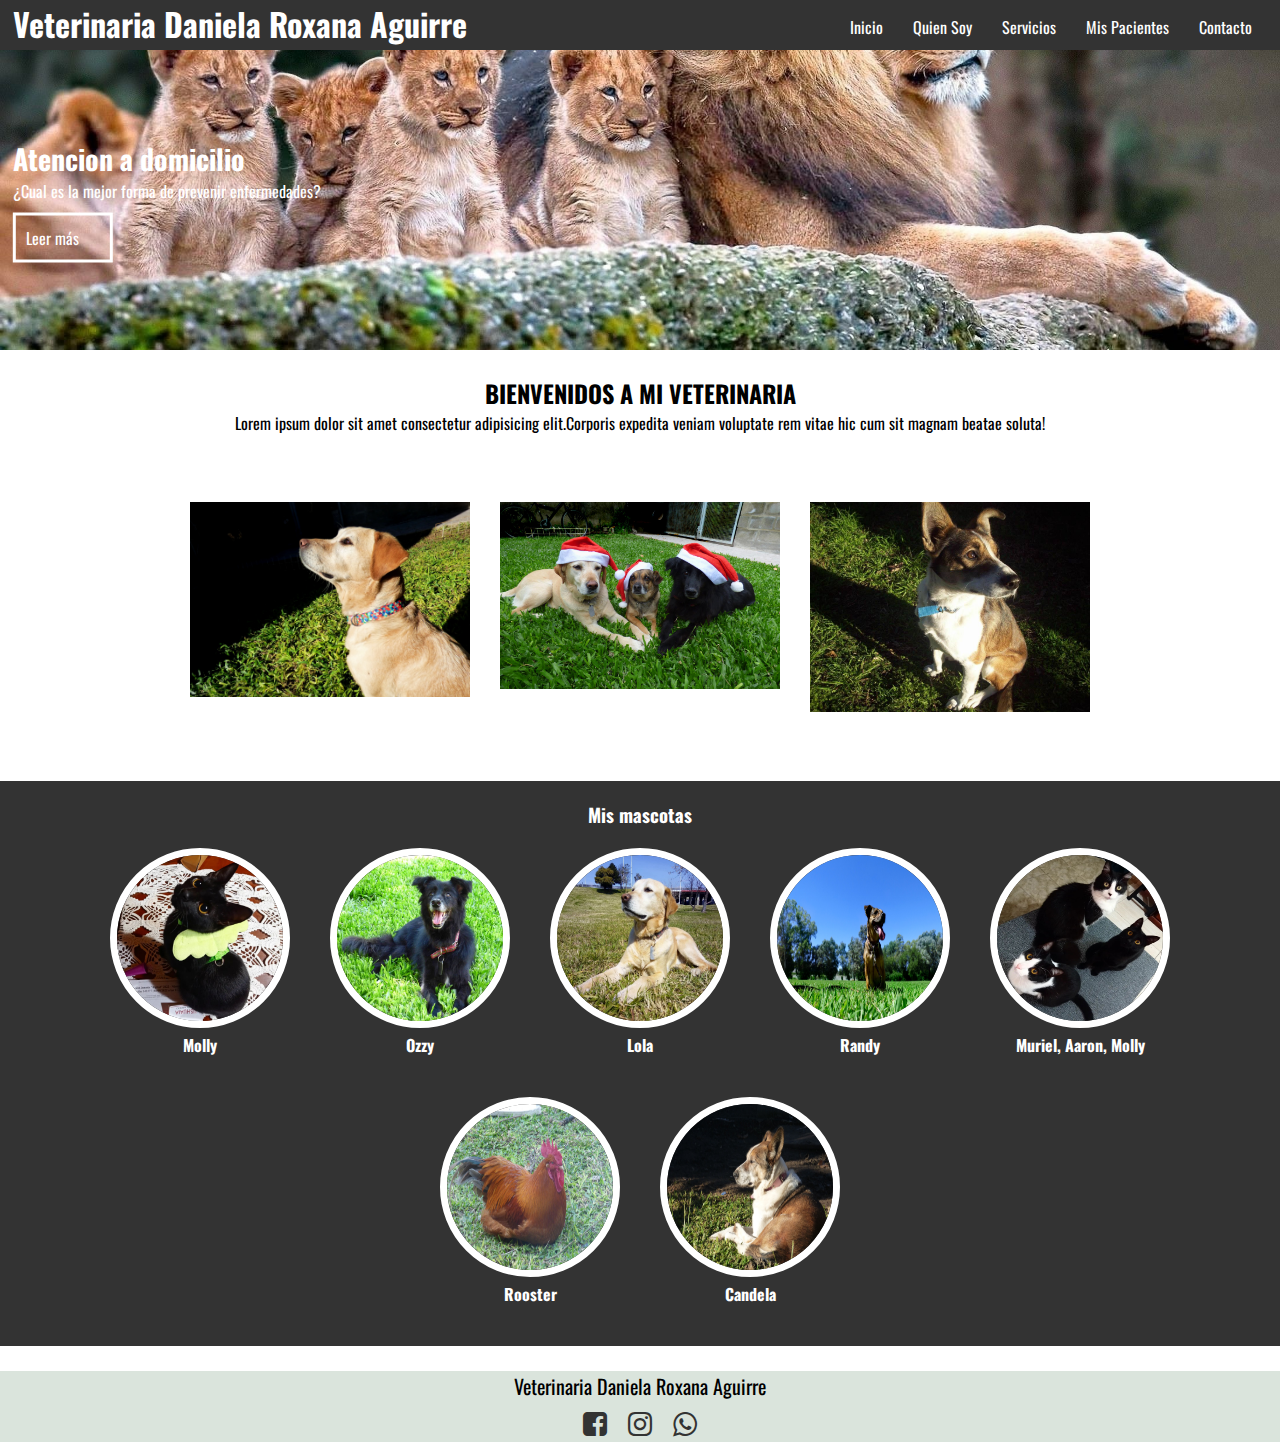
<file: ProyectoFinal/index.html>
<!DOCTYPE html>
<html lang="en">
<head>
    <meta charset="utf-8">
    <meta name="viewport" content="width=device-width, initial-scale=1.0, user-scalable=1.0, minimum-scale=1.0, maximum-scale=1.0">
    <meta name="description" content="Soy veterinaria y trabajo por zona oeste, atencion a domicilio.">
    <meta name="author" content="Sergio Martin Migliacci">
    <meta name="copyright" content="Veterinaria Daniela Roxana Aguirre">
    <title>Veterinaria Daniela Roxana Aguirre</title>

    <link rel="stylesheet" href="./estilos/estilos.css">
</head>

<body> 
    <header>
        <div class="contenedor">
            <h1>Veterinaria Daniela Roxana Aguirre</h1>
           <input type="checkbox" id="menu-bar">
           <label class="icon-menu" for="menu-bar"></label>
            <nav class="menu">
                <a href="./index.html">Inicio</a>
                <a href="./quienSoy.html">Quien Soy</a>
                <a href="./servicios.html">Servicios</a>
                <a href="./misPacientes.html">Mis Pacientes</a>
                <a href="./contacto.html">Contacto</a>
            </nav>  
        </div>
    </header>
   
    <main>
        <section class="banner">
            <img src="./Imagenes/portada_de_leones.jpg" alt="portada de leones">
            <div class="contenedor">
                <h2>Atencion a domicilio</h2>
                <p>¿Cual es la mejor forma de prevenir enfermedades?</p>
                <a href="#">Leer más</a>
            </div>
        </section>

        <section id="bienvenidos">
            <h2>BIENVENIDOS A MI VETERINARIA</h2>
            <P>Lorem ipsum dolor sit amet consectetur adipisicing elit.Corporis expedita veniam
                 voluptate rem vitae hic cum sit magnam beatae soluta!</P>
        </section>

        <section id="blog">
            <h3>Ultimas noticias</h3>
            <div class="contenedor">
                <article>
                    <img src="./Imagenes/perra_lola2.jfif" alt="perra lola">
                    <h4>Lola</h4>
                </article>
                <article>
                    <img src="./Imagenes/3perros.jpg" alt="3 perros">
                    <h4>Lola, Randy, Ozzy</h4>
                </article>
                <article>
                    <img src="./Imagenes/perra_candela2.jfif" alt="perra candela">
                    <h4>Candela</h4>
                </article>
            </div>
        </section>

    <section class="mascotas">
            <h3>Mis mascotas</h3>
            <div class="contenedor">
                <div class="info-pet">
                    <img src="./Imagenes/gata_molly.jpg" alt="gata molly">
                    <h4>Molly</h4>
            </div>
            <div class="info-pet">
                <img src="./Imagenes/perro_ozzy.jpg" alt="perro ozzy">
                <h4>Ozzy</h4>
            </div>
            <div class="info-pet">
                <img src="./Imagenes/perra_lola.jpg" alt="perra lola">
                <h4>Lola</h4>
            </div>
            <div class="info-pet">
                <img src="./Imagenes/perro_randy3.jfif" alt="perro randy">
                <h4>Randy</h4>
            </div>
            <div class="info-pet">
                <img src="./Imagenes/felinos.jpg" alt="3 gatos">
                <h4>Muriel, Aaron, Molly</h4>
            </div>
            <div class="info-pet">
                <img src="./Imagenes/gallo_roster.jfif" alt="gallo roster">
                <h4>Rooster</h4>
            </div>
            <div class="info-pet">
                <img src="./Imagenes/perra_candela.jfif" alt="perra candela">
                <h4>Candela</h4>
            </div>
        </div>
    </section>
</main>

<footer>
    <div class="contenedor">
        <p class="copy">Veterinaria Daniela Roxana Aguirre</p>
        <div class="sociales">
            <a class="icon-facebook" href="#"></a>
            <a class="icon-instagram" href="#"></a>
            <a class="icon-whatsapp" href="#"></a>
        </div>
    </div>
</footer>
    
</body>
</html>
</file>
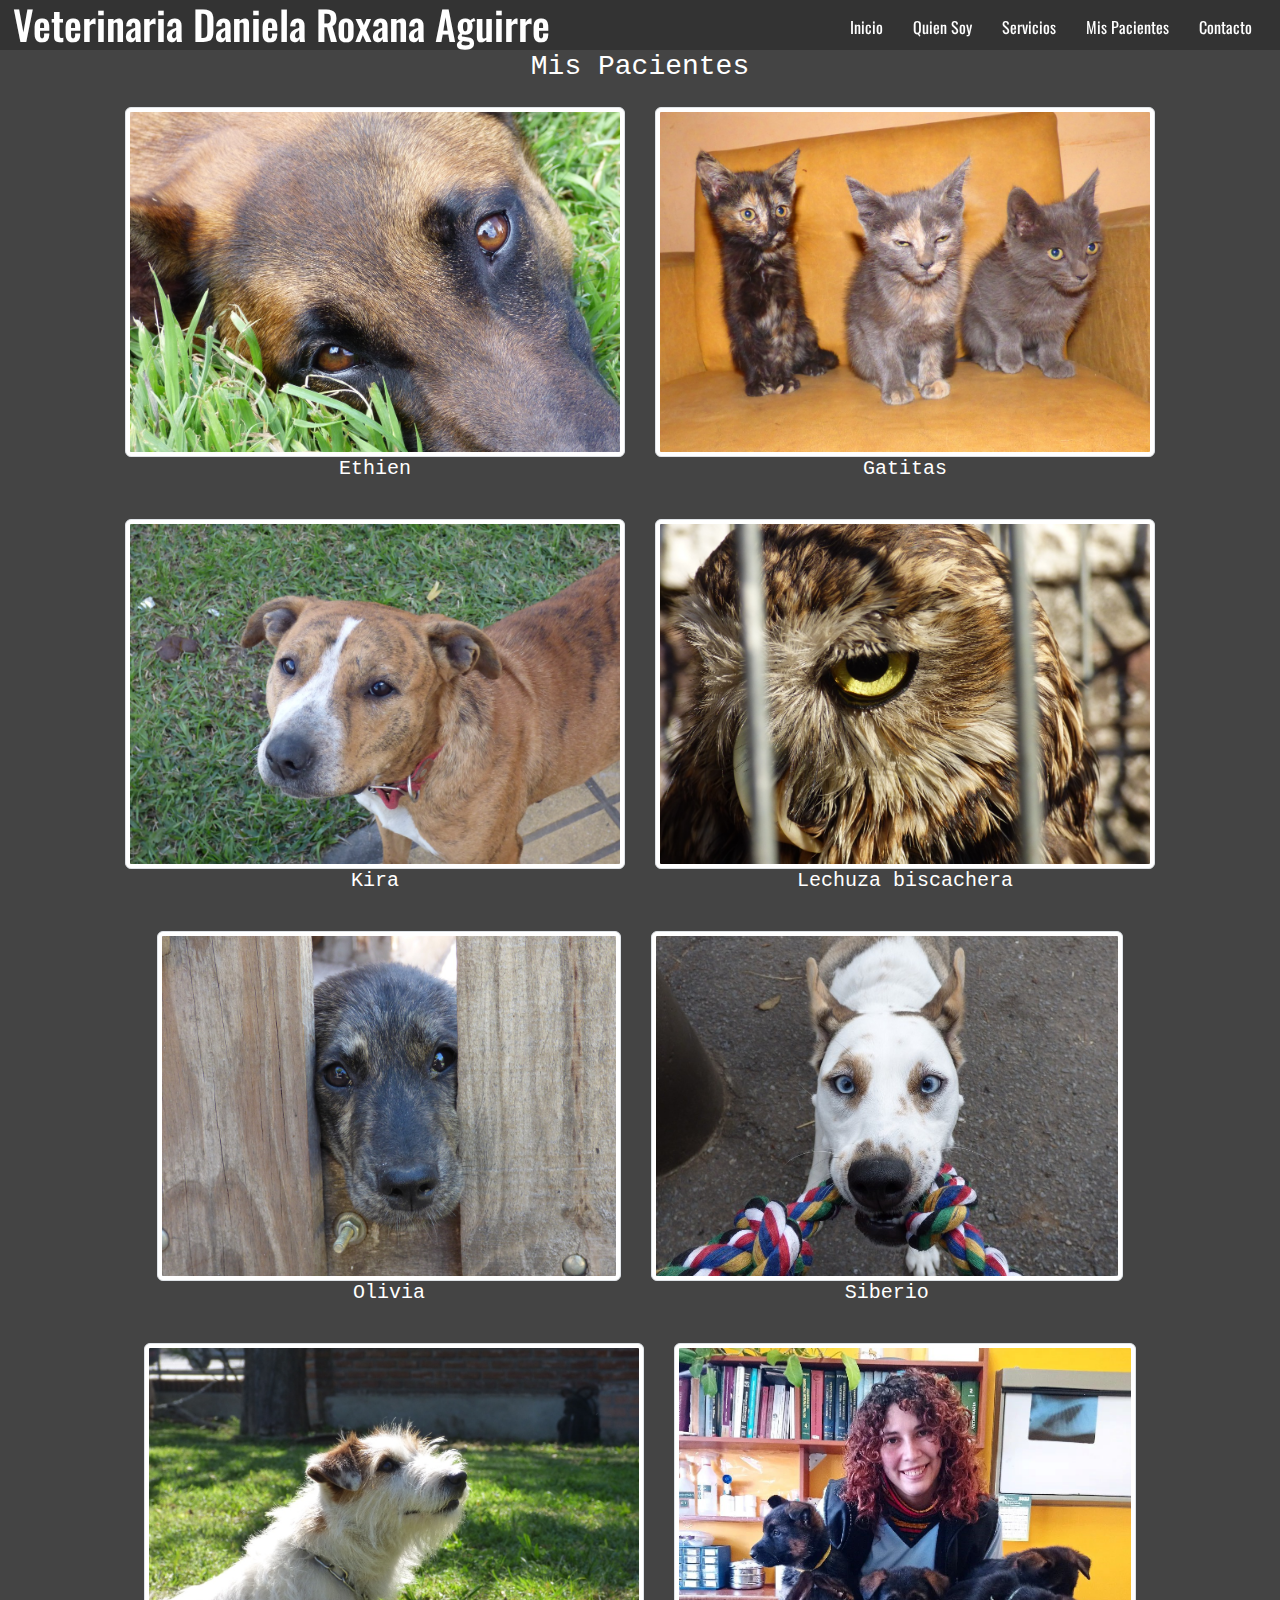
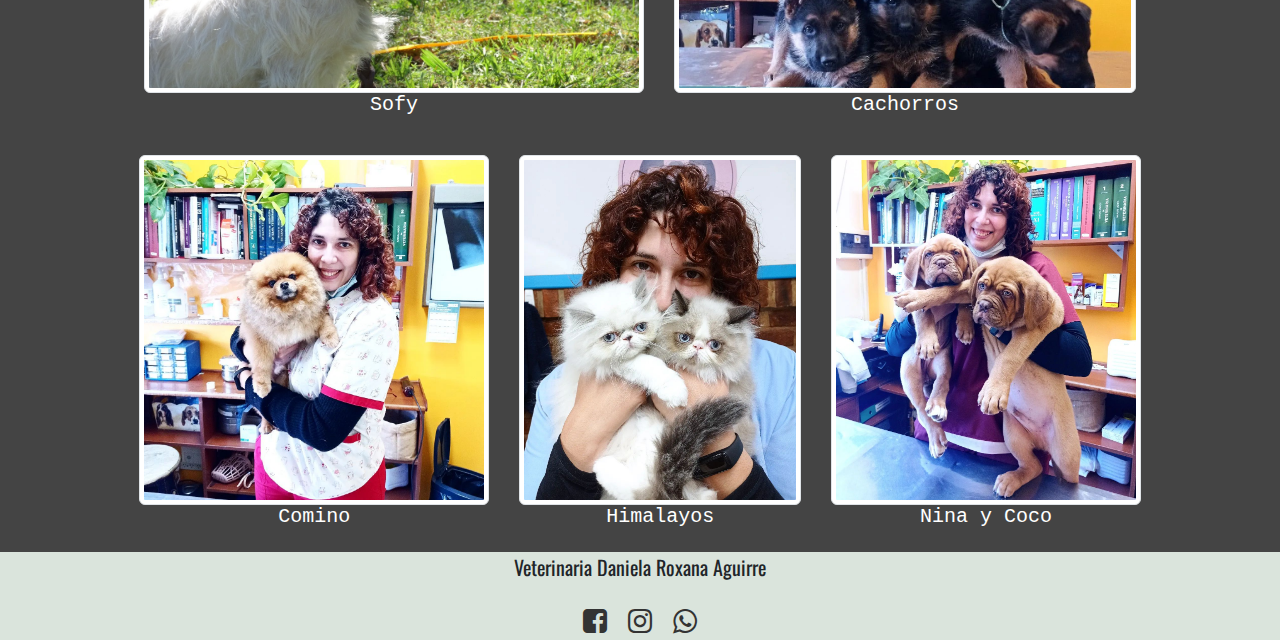
<file: ProyectoFinal/misPacientes.html>
<!DOCTYPE html>
<html lang="en">
<head>
    <meta charset="utf-8">
    <meta name="viewport" content="width=device-width, initial-scale=1.0, user-scalable=1.0, minimum-scale=1.0, maximum-scale=1.0">
    <title>Mis pacientes</title>
    <link href="css/bootstrap.min.css" rel="stylesheet">

    <link rel="stylesheet" href="./estilos/estilos.css">

</head>
<body>
    <header>
        <div class="contenedor">
            <h1>Veterinaria Daniela Roxana Aguirre</h1>
           <input type="checkbox" id="menu-bar">
           <label class="icon-menu" for="menu-bar"></label>
            <nav class="menu">
                <a href="./index.html">Inicio</a>
                <a href="./quienSoy.html">Quien Soy</a>
                <a href="./servicios.html">Servicios</a>
                <a href="./misPacientes.html">Mis Pacientes</a>
                <a href="./contacto.html">Contacto</a>
            </nav>  
        </div>
    </header>

    <main>
        <section class="imagenes acomodar">
            <h3>Mis Pacientes</h3>
            <div class="contenedor">
                <article>
                    <img src="./Imagenes/perro_ethien.jfif" class="img-thumbnail" alt="...">
                    <h4>Ethien</h4>
                </article>
                <article>
                    <img src="./Imagenes/gatitas.jfif" class="img-thumbnail" alt="...">
                    <h4>Gatitas</h4>
                </article>
                <article>
                    <img src="./Imagenes/perra_kira.jfif" class="img-thumbnail" alt="...">
                    <h4>Kira</h4>
                </article>
                <article>
                    <img src="./Imagenes/lechuza biscachera.jfif" class="img-thumbnail" alt="...">
                    <h4>Lechuza biscachera</h4>
                </article>
                <article>
                    <img src="./Imagenes/perra_olivia.jfif" class="img-thumbnail" alt="...">
                    <h4>Olivia</h4>
                </article>
                <article>
                    <img src="./Imagenes/perro_siberio.jfif" class="img-thumbnail" alt="...">
                    <h4>Siberio</h4>
                </article>
                <article>
                    <img src="./Imagenes/perra_sofy.jfif" class="img-thumbnail" alt="...">
                    <h4>Sofy</h4>
                </article>
                <article>
                    <img src="./Imagenes/daniela_cachorros.jpg" class="img-thumbnail" alt="...">
                    <h4>Cachorros</h4>
                </article>
                <article>
                    <img src="./Imagenes/daniela_comino.jpg" class="img-thumbnail" alt="...">
                    <h4>Comino</h4>
                </article>
                <article>
                    <img src="./Imagenes/daniela_himalayos.jpg" class="img-thumbnail" alt="...">
                    <h4>Himalayos</h4>
                </article>
                <article>
                    <img src="./Imagenes/nina_coco.jpg" class="img-thumbnail" alt="...">
                    <h4>Nina y Coco</h4>
                </article>
            </div>
        </section>
    </main>
    

    <footer>
        <div class="contenedor">
            <p class="copy">Veterinaria Daniela Roxana Aguirre</p>
            <div class="sociales">
                <a class="icon-facebook" href="#"></a>
                <a class="icon-instagram" href="#"></a>
                <a class="icon-whatsapp" href="#"></a>
            </div>
        </div>
    </footer>
    
</body>
</html>
</file>
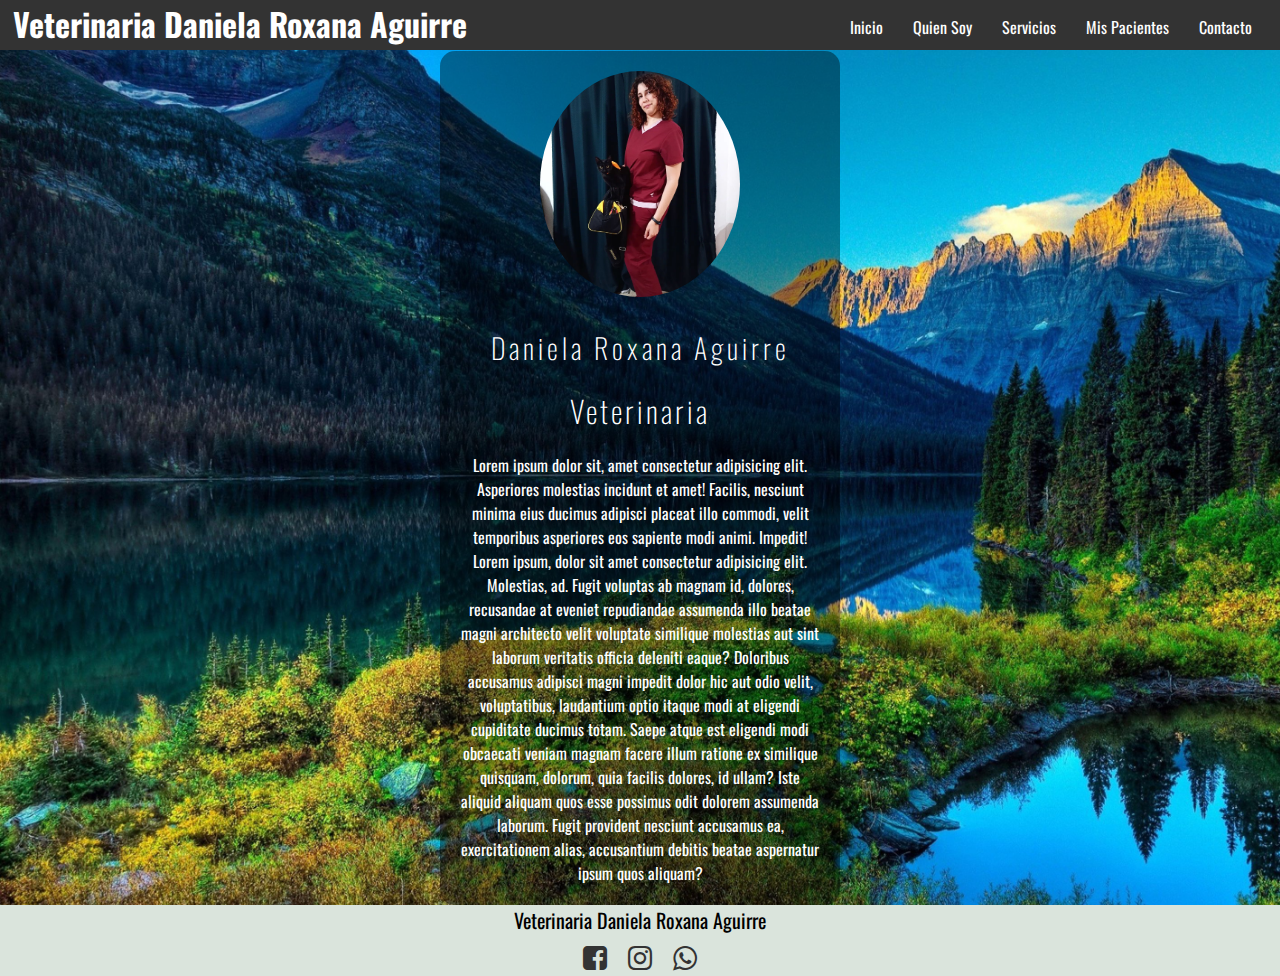
<file: ProyectoFinal/quienSoy.html>
<!DOCTYPE html>
<html lang="en">
<head>
    <meta charset="UTF-8">
    <meta http-equiv="X-UA-Compatible" content="IE=edge">
    <meta name="viewport" content="width=device-width, initial-scale=1.0, user-scalable=1.0, minimum-scale=1.0, maximum-scale=1.0">
    
    <title>Quien Soy</title>

    <link rel="stylesheet" href="./estilos/estilos.css">
</head>

<body class="fondo">
    <header>
        <div class="contenedor">
            <h1>Veterinaria Daniela Roxana Aguirre</h1>
           <input type="checkbox" id="menu-bar">
           <label class="icon-menu" for="menu-bar"></label>
            <nav class="menu">
                <a href="./index.html">Inicio</a>
                <a href="./quienSoy.html">Quien Soy</a>
                <a href="./servicios.html">Servicios</a>
                <a href="./misPacientes.html">Mis Pacientes</a>
                <a href="./contacto.html">Contacto</a>
            </nav>  
        </div>
    </header>

<main>
    <section class="box">
        <img src="../ProyectoFinal/Imagenes/daniela.jpg" width="200" alt="">
        <h1>Daniela Roxana Aguirre</h1>
        <h2>Veterinaria</h2>
        <p>Lorem ipsum dolor sit, amet consectetur adipisicing elit.
             Asperiores molestias incidunt et amet! Facilis, nesciunt minima eius
             ducimus adipisci placeat illo commodi,
             velit temporibus asperiores eos sapiente modi animi. Impedit!
             Lorem ipsum, dolor sit amet consectetur adipisicing elit. Molestias, ad.
             Fugit voluptas ab magnam id, dolores, recusandae at eveniet repudiandae
             assumenda illo beatae magni architecto velit voluptate similique molestias
             aut sint laborum veritatis officia deleniti eaque? Doloribus accusamus adipisci
             magni impedit dolor hic aut odio velit, voluptatibus, laudantium optio itaque modi
             at eligendi cupiditate ducimus totam. Saepe atque est eligendi modi obcaecati veniam
             magnam facere illum ratione ex similique quisquam, dolorum, quia facilis dolores, id ullam?
             Iste aliquid aliquam quos esse possimus odit dolorem assumenda laborum. Fugit provident
             nesciunt accusamus ea, exercitationem alias,
             accusantium debitis beatae aspernatur ipsum quos aliquam?</p>
    </section>
</main>
    
    <footer>
        <div class="contenedor">
            <p class="copy">Veterinaria Daniela Roxana Aguirre</p>
            <div class="sociales">
                <a class="icon-facebook" href="#"></a>
                <a class="icon-instagram" href="#"></a>
                <a class="icon-whatsapp" href="#"></a>
            </div>
        </div>
    </footer>
    
</body>
</html>
</file>
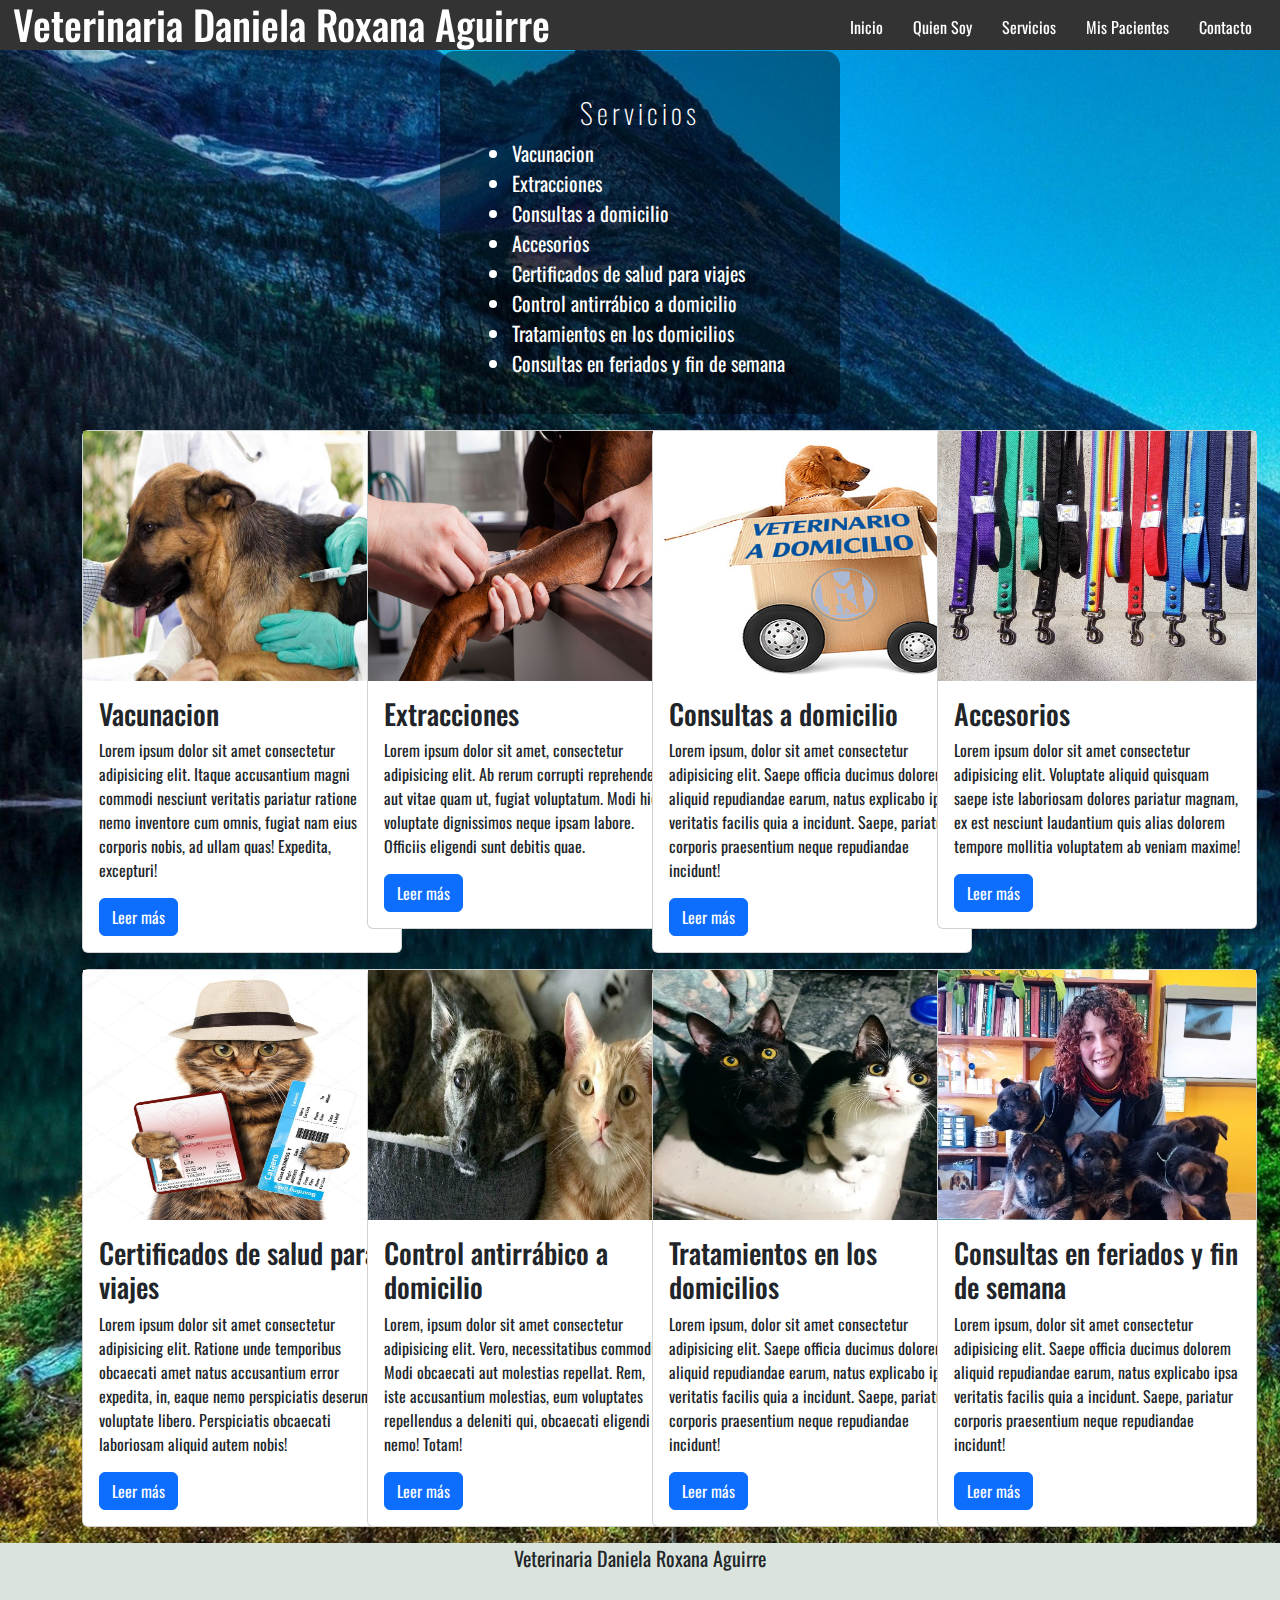
<file: ProyectoFinal/servicios.html>
<!DOCTYPE html>
<html lang="en">
<head>
    <meta charset="utf-8">
    <meta name="viewport" content="width=device-width, initial-scale=1.0, user-scalable=1.0, minimum-scale=1.0, maximum-scale=1.0">
    <link href="css/bootstrap.min.css" rel="stylesheet">

    <link rel="stylesheet" href="./estilos/estilos.css">
    
</head>
<body class="fondo">
    <header>
        <div class="contenedor">
          <h1>Veterinaria Daniela Roxana Aguirre</h1>
           <input type="checkbox" id="menu-bar">
           <label class="icon-menu" for="menu-bar"></label>
            <nav class="menu">
                <a href="./index.html">Inicio</a>
                <a href="./quienSoy.html">Quien Soy</a>
                <a href="./servicios.html">Servicios</a>
                <a href="./misPacientes.html">Mis Pacientes</a>
                <a href="./contacto.html">Contacto</a>
            </nav>  
        </div>
    </header>

    

    <main>
      <section class="box">
        <h1>Servicios</h1>
        <ul>
            <li>Vacunacion</li>   
            <li>Extracciones</li>
            <li>Consultas a domicilio</li>
            <li>Accesorios</li>
            <li>Certificados de salud para viajes</li>
            <li>Control antirrábico a domicilio</li>
            <li>Tratamientos en los domicilios</li>
            <li>Consultas en feriados y fin de semana</li>
        </ul>
    </section>

    <div class="container my-3 m">
      <div class="row">
          <div class="col-md-3">
            <div class="card" style="width: 20rem;">
              <img class="tamanio" src="./Imagenes/vacunacion_perro.jpg" class="card-img-top" alt="...">
              <div class="card-body">
                <h5 class="card-title fs-3">Vacunacion</h5>
                <p class="card-text">Lorem ipsum dolor sit amet consectetur adipisicing elit. Itaque accusantium magni commodi nesciunt veritatis pariatur ratione nemo inventore cum omnis, fugiat nam eius corporis nobis, ad ullam quas! Expedita, excepturi!</p>
                <a href="#" class="btn btn-primary">Leer más</a>
              </div>
            </div>  
          </div>
          <div class="col-md-3">
            <div class="card" style="width: 20rem;">
              <img class="tamanio" src="./Imagenes/extracciones_perro.jpg" class="card-img-top" alt="...">
              <div class="card-body">
                <h5 class="card-title fs-3">Extracciones</h5>
                <p class="card-text">Lorem ipsum dolor sit amet, consectetur adipisicing elit. Ab rerum corrupti reprehenderit aut vitae quam ut, fugiat voluptatum. Modi hic, voluptate dignissimos neque ipsam labore. Officiis eligendi sunt debitis quae.</p>
                <a href="#" class="btn btn-primary">Leer más</a>
              </div>
            </div>  
          </div>
          <div class="col-md-3">
            <div class="card" style="width: 20rem;">
              <img class="tamanio" src="./Imagenes/veterinaria_domicilio.jpg" class="card-img-top" alt="...">
              <div class="card-body">
                <h5 class="card-title fs-3">Consultas a domicilio</h5>
                <p class="card-text">Lorem ipsum, dolor sit amet consectetur adipisicing elit. Saepe officia ducimus dolorem aliquid repudiandae earum, natus explicabo ipsa veritatis facilis quia a incidunt. Saepe, pariatur corporis praesentium neque repudiandae incidunt!</p>
                <a href="#" class="btn btn-primary">Leer más</a>
              </div>
            </div>  
          </div>
          <div class="col-md-3">
            <div class="card" style="width: 20rem;">
              <img class="tamanio" src="./Imagenes/accesorios.jpg" class="card-img-top" alt="...">
              <div class="card-body">
                <h5 class="card-title fs-3">Accesorios</h5>
                <p class="card-text">Lorem ipsum dolor sit amet consectetur adipisicing elit. Voluptate aliquid quisquam saepe iste laboriosam dolores pariatur magnam, ex est nesciunt laudantium quis alias dolorem tempore mollitia voluptatem ab veniam maxime!</p>
                <a href="#" class="btn btn-primary">Leer más</a>
              </div>
            </div>  
          </div>
      </div>
  </div>

  <div class="container my-3">
    <div class="row">
        <div class="col-md-3">
          <div class="card" style="width: 20rem;">
            <img class="tamanio" src="./Imagenes/gato_viajando.jpg" class="card-img-top" alt="...">
            <div class="card-body">
              <h5 class="card-title fs-3">Certificados de salud para viajes</h5>
              <p class="card-text">Lorem ipsum dolor sit amet consectetur adipisicing elit. Ratione unde temporibus obcaecati amet natus accusantium error expedita, in, eaque nemo perspiciatis deserunt voluptate libero. Perspiciatis obcaecati laboriosam aliquid autem nobis!</p>
              <a href="#" class="btn btn-primary">Leer más</a>
            </div>
          </div>  
        </div>
        <div class="col-md-3">
          <div class="card" style="width: 20rem;">
            <img class="tamanio" src="./Imagenes/control_antirrabico.jpg" class="card-img-top" alt="...">
            <div class="card-body">
              <h5 class="card-title fs-3">Control antirrábico a domicilio</h5>
              <p class="card-text">Lorem, ipsum dolor sit amet consectetur adipisicing elit. Vero, necessitatibus commodi? Modi obcaecati aut molestias repellat. Rem, iste accusantium molestias, eum voluptates repellendus a deleniti qui, obcaecati eligendi nemo! Totam!</p>
              <a href="#" class="btn btn-primary">Leer más</a>
            </div>
          </div>  
        </div>
        <div class="col-md-3">
          <div class="card" style="width: 20rem;">
            <img class="tamanio" src="./Imagenes/tratamiento_domicilio.jpg" class="card-img-top" alt="...">
            <div class="card-body">
              <h5 class="card-title fs-3">Tratamientos en los domicilios</h5>
              <p class="card-text">Lorem ipsum, dolor sit amet consectetur adipisicing elit. Saepe officia ducimus dolorem aliquid repudiandae earum, natus explicabo ipsa veritatis facilis quia a incidunt. Saepe, pariatur corporis praesentium neque repudiandae incidunt!</p>
              <a href="#" class="btn btn-primary">Leer más</a>
            </div>
          </div>  
        </div>
        <div class="col-md-3">
          <div class="card" style="width: 20rem;">
            <img class="tamanio" src="./Imagenes/consultas_feriados.jpg" class="card-img-top" alt="...">
            <div class="card-body">
              <h5 class="card-title fs-3">Consultas en feriados y fin de semana</h5>
              <p class="card-text">Lorem ipsum, dolor sit amet consectetur adipisicing elit. Saepe officia ducimus dolorem aliquid repudiandae earum, natus explicabo ipsa veritatis facilis quia a incidunt. Saepe, pariatur corporis praesentium neque repudiandae incidunt!</p>
              <a href="#" class="btn btn-primary">Leer más</a>
            </div>
          </div>  
        </div>
    </div>
</div>

    </main>
  

    <footer>
        <div class="contenedor">
            <p class="copy">Veterinaria Daniela Roxana Aguirre</p>
            <div class="sociales">
                <a class="icon-facebook" href="#"></a>
                <a class="icon-instagram" href="#"></a>
                <a class="icon-whatsapp" href="#"></a>
            </div>
        </div>
    </footer>
    
</body>
</html>
</file>
<file: ProyectoFinal/estilos/estilos.css>
/*SECCION INDEX*/
@import url("https://fonts.googleapis.com/css2?family=Oswald:wght@300&display=swap");
* {
  margin: 0;
  padding: 0;
  box-sizing: border-box; }

body {
  font-family: "Oswald";
  display: flex;
  flex-direction: column;
  min-height: 100vh; }

@media (max-width: 480px) {
  .contenedor h1 {
    font-size: 25px; } }

header {
  width: 100%;
  height: 50px;
  background: #333;
  color: #fff;
  position: fixed;
  top: 0;
  left: 0;
  z-index: 100; }

.contenedor {
  width: 98%;
  margin: auto; }

h1 {
  float: left; }

header .contenedor {
  display: table; }

section {
  width: 100%;
  margin-bottom: 25px; }

#bienvenidos {
  text-align: center; }

footer {
  display: flex;
  flex-wrap: wrap;
  justify-content: center;
  background-color: #dae4dc;
  width: 100%;
  margin-top: auto; }

footer .contenedor {
  text-align: center; }

.copy {
  font-size: 20px; }

.sociales {
  width: 100%;
  text-align: center;
  font-size: 28px; }

.sociales a {
  color: #333;
  text-decoration: none; }

/* SECCION MENU*/
#menu-bar {
  display: none; }

header label {
  float: right;
  font-size: 28px;
  margin: 6px 0;
  cursor: pointer; }

.menu {
  position: absolute;
  top: 50px;
  left: 0;
  width: 100%;
  height: 100vh;
  background: rgba(51, 51, 51, 0.9);
  transition: all 0.5s;
  transform: translate(-100%); }

.menu a {
  display: block;
  color: #fff;
  height: 50px;
  text-decoration: none;
  border-bottom: 1px solid rgba(255, 255, 255, 0.5);
  padding: 15px; }

.menu a:hover {
  background: rgba(255, 255, 255, 0.3);
  color: red; }

#menu-bar:checked ~ .menu {
  transform: translate(0%); }

@media (min-width: 1024px) {
  .menu {
    position: static;
    width: auto;
    height: auto;
    transform: translateX(0%);
    float: right;
    display: flex; }
  .menu a {
    border: none; }
  header label {
    display: none; } }

/* SECCION BLOG*/
#blog h3, h4 {
  text-align: center; }

h3 {
  color: white; }

#imagenes img {
  width: 500px;
  height: 400px; }

#blog .contenedor {
  display: flex;
  justify-content: center;
  flex-wrap: wrap; }

#blog article {
  margin: 15px; }

#blog img {
  width: 100%;
  max-width: 280px; }

/*SECCION BANNER*/
.banner {
  margin-top: 50px;
  position: relative; }

.banner img {
  width: 100%;
  height: 100%; }

.banner .contenedor {
  position: absolute;
  top: 50%;
  left: 50%;
  transform: translateX(-50%) translateY(-50%);
  color: #fff; }

.banner h2 {
  font-size: 28px; }

.banner a {
  display: block;
  width: 100px;
  color: #fff;
  text-decoration: none;
  padding: 10px;
  margin-top: 10px;
  border: 3px solid #fff; }

.banner a:hover {
  background: rgba(51, 51, 51, 0.5); }

@media (max-width: 480px) {
  .banner h2 {
    font-size: 40px; }
  .banner a {
    margin-top: 25px; }
  body {
    overflow-x: hidden; }
  main .box {
    margin-top: 200px; } }

@media (min-width: 758px) {
  .banner {
    height: 300px;
    overflow: hidden; }
  .banner img {
    height: auto;
    margin-top: -100px; } }

@media (min-width: 1024px) {
  .banner img {
    margin-top: -350px; } }

/*SECCION MASCOTAS*/
.mascotas {
  background: #333;
  color: #fff;
  text-align: center;
  padding: 20px; }

.mascotas .contenedor {
  display: flex;
  flex-wrap: wrap;
  justify-content: center; }

.info-pet {
  margin: 20px; }

.info-pet img {
  width: 180px;
  height: 180px;
  border-radius: 50%;
  border: 7px solid #fff; }

/*SECCION QUIEN SOY*/
.fondo {
  background-image: url(../Imagenes/paisaje2.jpg) !important;
  background-size: cover; }

.fondo h1 {
  font-family: "Oswald"; }

.box {
  width: 400px;
  background: rgba(0, 0, 0, 0.4);
  margin: 0 auto;
  margin-top: 4%;
  padding: 20px;
  color: white;
  text-align: center;
  border-radius: 15px; }

.box img {
  border-radius: 50%; }

.box h1 {
  text-align: center;
  font-size: 40px;
  letter-spacing: 4px;
  font-weight: 100;
  margin: 3opx 0 20px;
  float: none; }

.box h2 {
  font-size: 30px;
  letter-spacing: 3px;
  font-weight: 100;
  margin: 20px; }

/*SECCION SERVICIOS*/
.box h1 {
  font-size: 28px;
  text-align: center;
  margin-top: 25px; }

.box ul li {
  margin-left: 20px;
  font-size: 20px;
  text-align: left; }

.tamanio {
  height: 250px; }

/*SECCION MIS PACIENTES*/
.acomodar {
  background: #444;
  margin: 0;
  font-family: monospace; }

.acomodar h3 {
  margin-top: 50px;
  text-align: center;
  font-size: 28px; }

.acomodar h4 {
  font-size: 20px; }

.imagenes, h3, h4 {
  text-align: center;
  color: white; }

.imagenes .contenedor {
  display: flex;
  justify-content: center;
  flex-wrap: wrap; }

.imagenes article {
  margin: 15px; }

.imagenes img {
  width: 100%;
  max-width: 500px;
  width: 100%;
  vertical-align: top;
  height: 350px;
  object-fit: cover; }

/*SECCION CONTACTO*/
.contacto {
  background-image: url(../Imagenes/paisaje2.jpg);
  background-size: 100vw 100vh;
  background-attachment: fixed;
  margin: 0;
  font-family: "Oswald"; }

form {
  width: 450px;
  margin: auto;
  background: rgba(0, 0, 0, 0.4);
  padding: 10px 20px;
  box-sizing: border-box;
  margin-top: 70px;
  border-radius: 7px; }

.contacto h2 {
  color: white;
  text-align: center;
  margin: 0;
  font-size: 30px;
  margin-bottom: 20px; }

input, textarea {
  width: 100%;
  margin-bottom: 20px;
  padding: 7px;
  box-sizing: border-box;
  font-size: 17px;
  border: none; }

textarea {
  min-height: 100px;
  max-height: 300px;
  max-width: 100%; }

#boton {
  background: #31384a;
  color: #fff;
  padding: 20px; }

#boton:hover {
  cursor: pointer;
  color: green; }

@media (max-width: 480px) {
  form {
    width: 100%; } }

/*ICONOS*/
@font-face {
  font-family: 'fontello';
  src: url("../font/fontello.eot?64738270");
  src: url("../font/fontello.eot?64738270#iefix") format("embedded-opentype"), url("../font/fontello.woff2?64738270") format("woff2"), url("../font/fontello.woff?64738270") format("woff"), url("../font/fontello.ttf?64738270") format("truetype"), url("../font/fontello.svg?64738270#fontello") format("svg");
  font-weight: normal;
  font-style: normal; }

[class^="icon-"]:before, [class*=" icon-"]:before {
  font-family: "fontello";
  font-style: normal;
  font-weight: normal;
  speak: never;
  display: inline-block;
  text-decoration: inherit;
  width: 1em;
  margin-right: .2em;
  text-align: center;
  font-variant: normal;
  text-transform: none;
  line-height: 1em;
  margin-left: .2em;
  -webkit-font-smoothing: antialiased;
  -moz-osx-font-smoothing: grayscale; }

.icon-dog:before {
  content: '\e800'; }

.icon-menu:before {
  content: '\e801'; }

.icon-estetoscopio:before {
  content: '\f0f1'; }

.icon-instagram:before {
  content: '\f16d'; }

.icon-corazon:before {
  content: '\f21e'; }

.icon-whatsapp:before {
  content: '\f232'; }

.icon-snow:before {
  content: '\f2dc'; }

.icon-facebook:before {
  content: '\f308'; }
</file>
